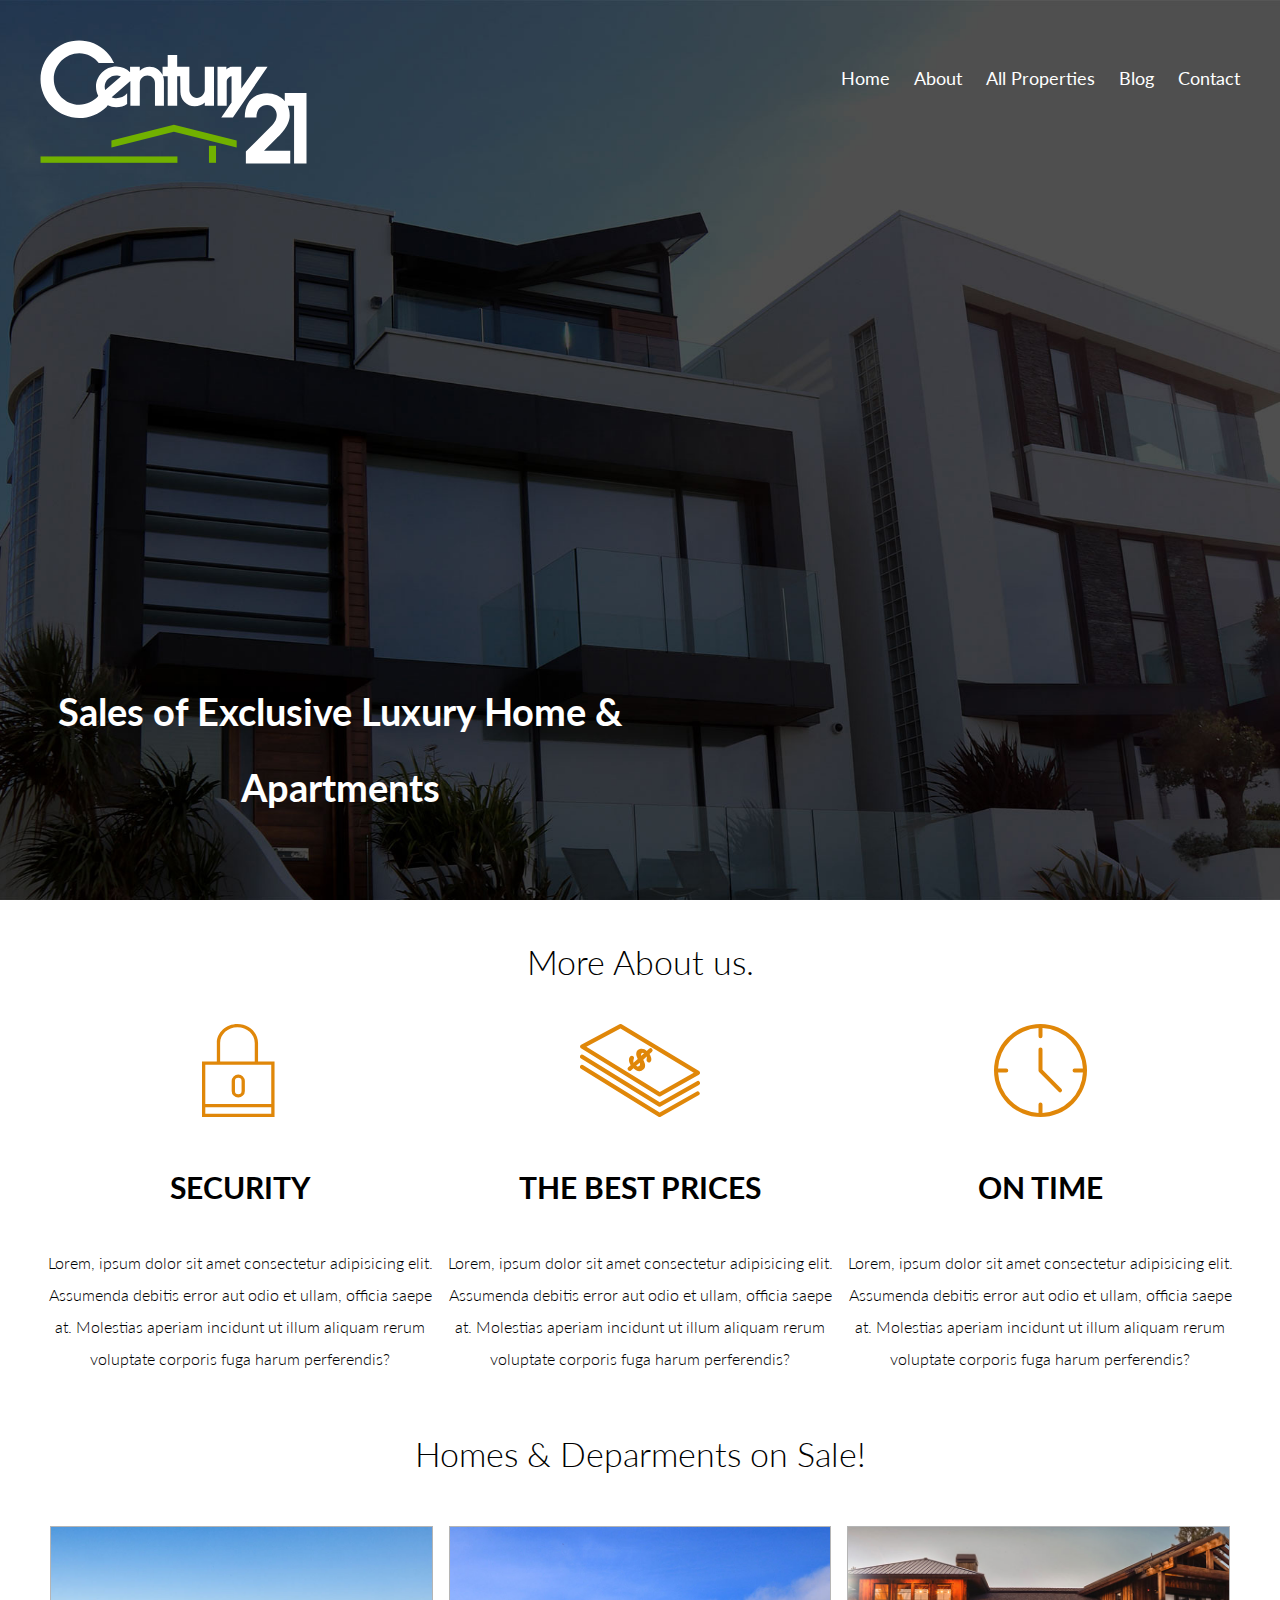
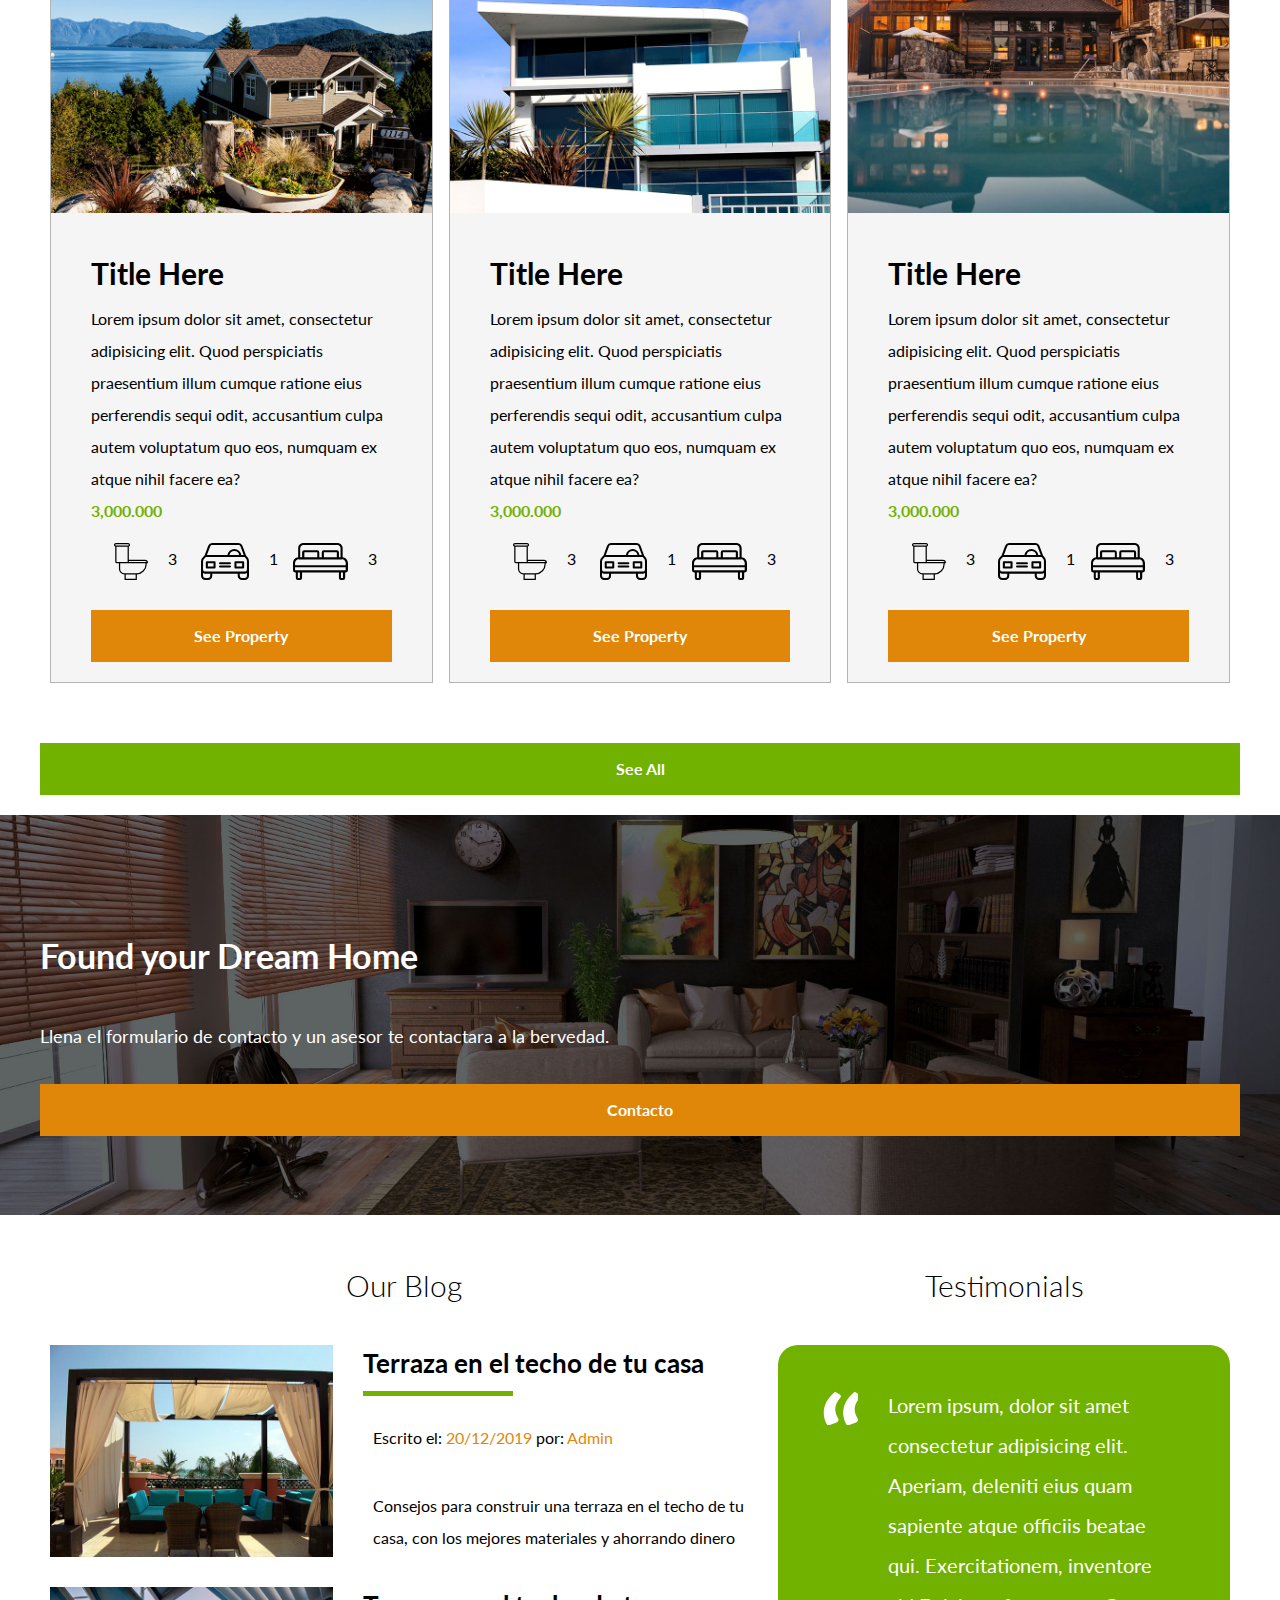
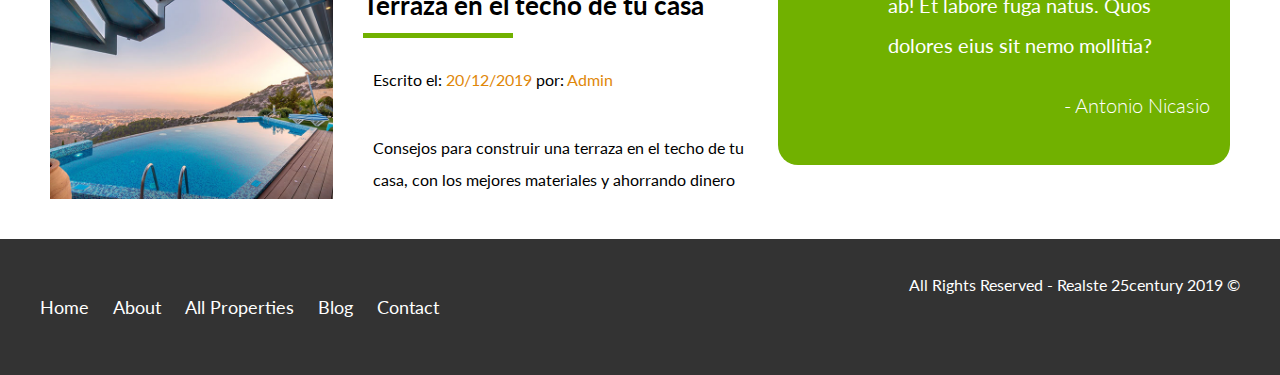
<file: index.html>
<!DOCTYPE html>
<div lang="en">

  <head>
    <meta charset="UTF-8">
    <meta name="viewport" content="width=device-width, initial-scale=1.0">
    <meta http-equiv="X-UA-Compatible" content="ie=edge">
    <title>Real State</title>

    <!-- Styles CSS-->
    <link rel="stylesheet" href="css/normalize.css">
    <link rel="stylesheet" href="css/app.css">
  </head>

  <body>

    <header class="site-header inicio">
      <div class="container content-header">
        <div class="bar">
          <a href="#">
            <img src="img/logo.svg" alt="Logo" />
          </a>

          <div class="mobile-menu">
            <a onclick="toogleMenu()" href="#navigation javascript:void(0)">
              <img src="img/menu-icon.svg" alt="menu mobile">
            </a>
          </div>
          <nav id="navigation" class="navigation">
            <a href="#">Home</a>
            <a href="about.html">About</a>
            <a href="all-properties.html">All Properties</a>
            <a href="blog.html">Blog</a>
            <a href="contact.html">Contact</a>
          </nav>
        </div>
        <h1>Sales of Exclusive Luxury Home & Apartments</h1>
      </div>

    </header>

    <section class="container section">

      <h2 class="fw-300 text-center">More About us.</h2>

      <div class="about">
        <div class="icons">
          <img src="img/icono1.svg" alt="Security icon">
          <h3>Security</h3>
          <p class="fw-300">Lorem, ipsum dolor sit amet consectetur adipisicing elit. Assumenda debitis error aut odio
            et
            ullam, officia
            saepe
            at. Molestias aperiam incidunt ut illum aliquam rerum voluptate corporis fuga harum perferendis?</p>
        </div>

        <div class="icons">
          <img src="img/icono2.svg" alt="Best Prices icon">
          <h3>The Best Prices</h3>
          <p class="fw-300">Lorem, ipsum dolor sit amet consectetur adipisicing elit. Assumenda debitis error aut odio
            et
            ullam, officia
            saepe
            at. Molestias aperiam incidunt ut illum aliquam rerum voluptate corporis fuga harum perferendis?</p>
        </div>

        <div class="icons">
          <img src="img/icono3.svg" alt="On Time icon">
          <h3>On Time</h3>
          <p class="fw-300">Lorem, ipsum dolor sit amet consectetur adipisicing elit. Assumenda debitis error aut odio
            et
            ullam, officia
            saepe
            at. Molestias aperiam incidunt ut illum aliquam rerum voluptate corporis fuga harum perferendis?</p>
        </div>

      </div>
    </section>

    <main class="container section">

      <h2 class="fw-300 text-center">Homes & Deparments on Sale!</h2>

      <div class="container-classified">

        <div class="classified">
          <img src="img/anuncio1.jpg" alt="House Image">
          <div class="content-classified">
            <h3>Title Here</h3>
            <p>Lorem ipsum dolor sit amet, consectetur adipisicing elit. Quod perspiciatis praesentium illum cumque
              ratione
              eius
              perferendis sequi odit, accusantium culpa autem voluptatum quo eos, numquam ex atque nihil facere ea?</p>
            <p class="price">3,000.000</p>

            <ul class="icons-list">
              <li>
                <img src="img//icono_wc.svg" alt="icon bathroom">
                <p>3</p>
              </li>
              <li>
                <img src="img//icono_estacionamiento.svg" alt="icon cars">
                <p>1</p>
              </li>
              <li>
                <img src="img//icono_dormitorio.svg" alt="icon bedrooms">
                <p>3</p>
              </li>
            </ul>

            <a class="button yellow-button d-block" href="#">See Property</a>
          </div>
        </div>

        <div class="classified">
          <img src="img/anuncio2.jpg" alt="House Image">
          <div class="content-classified">
            <h3>Title Here</h3>
            <p>Lorem ipsum dolor sit amet, consectetur adipisicing elit. Quod perspiciatis praesentium illum cumque
              ratione
              eius
              perferendis sequi odit, accusantium culpa autem voluptatum quo eos, numquam ex atque nihil facere ea?</p>
            <p class="price">3,000.000</p>

            <ul class="icons-list">
              <li>
                <img src="img//icono_wc.svg" alt="icon bathroom">
                <p>3</p>
              </li>
              <li>
                <img src="img//icono_estacionamiento.svg" alt="icon cars">
                <p>1</p>
              </li>
              <li>
                <img src="img//icono_dormitorio.svg" alt="icon bedrooms">
                <p>3</p>
              </li>
            </ul>
            <a class="button yellow-button d-block" href="#">See Property</a>
          </div>
        </div>

        <div class="classified">
          <img src="img/anuncio3.jpg" alt="House Image">
          <div class="content-classified">
            <h3>Title Here</h3>
            <p>Lorem ipsum dolor sit amet, consectetur adipisicing elit. Quod perspiciatis praesentium illum cumque
              ratione
              eius
              perferendis sequi odit, accusantium culpa autem voluptatum quo eos, numquam ex atque nihil facere ea?</p>
            <p class="price">3,000.000</p>

            <ul class="icons-list">
              <li>
                <img src="img//icono_wc.svg" alt="icon bathroom">
                <p>3</p>
              </li>
              <li>
                <img src="img//icono_estacionamiento.svg" alt="icon cars">
                <p>1</p>
              </li>
              <li>
                <img src="img//icono_dormitorio.svg" alt="icon bedrooms">
                <p>3</p>
              </li>
            </ul>
            <a class="button yellow-button d-block" href="#">See Property</a>
          </div>
        </div>

      </div>

      <div class="see-all">
        <a class="button green-button" href="sponsors.html">See All</a>
      </div>
    </main>


    <section class="contact-image">
      <div class="container contact-container">
        <h2>Found your Dream Home</h2>
        <p>Llena el formulario de contacto y un asesor te contactara a la bervedad.</p>
        <a class="button yellow-button" href="contact.html">Contacto</a>
      </div>
    </section>


    <div class="section-blog container">

      <section class="blog">
        <h3 class="fw-300 text-center">Our Blog</h3>

        <article class="blog-entry">
          <div class="blog-image">
            <img src="img/blog1.jpg" alt="Blog Entry">
          </div>
          <div class="blog-text">

            <h4>Terraza en el techo de tu casa</h4>
            <p>Escrito el: <span>20/12/2019 </span> por: <span>Admin</span></p>
            <p>Consejos para construir una terraza en el techo de tu casa, con los mejores materiales y ahorrando dinero
            </p>
          </div>
        </article>

        <article class="blog-entry">
          <div class="blog-image">
            <img src="img/blog2.jpg" alt="Blog Entry">
          </div>
          <div class="blog-text">
            <h4>Terraza en el techo de tu casa</h4>
            <p>Escrito el: <span>20/12/2019</span> por: <span>Admin</span></p>
            <p>Consejos para construir una terraza en el techo de tu casa, con los mejores materiales y ahorrando dinero
            </p>
          </div>
        </article>

      </section>


      <section class="testimonials">

        <h3 class="fw-300 text-center">Testimonials</h3>

        <div class="testimonial">
          <blockquote>
            Lorem ipsum, dolor sit amet consectetur adipisicing elit. Aperiam, deleniti eius quam sapiente atque
            officiis
            beatae
            qui. Exercitationem, inventore ab! Et labore fuga natus. Quos dolores eius sit nemo mollitia?
          </blockquote>
          <p>- Antonio Nicasio</p>
        </div>
      </section>

    </div>


    <footer class="site-footer section">
      <div class="container container-footer">

        <nav class="navigation">
          <a href="#">Home</a>
          <a href="about.html">About</a>
          <a href="all-properties.html">All Properties</a>
          <a href="blog.html">Blog</a>
          <a href="contact.html">Contact</a>
        </nav>
        <p class="copyright">All Rights Reserved - Realste 25century 2019 &copy;</p>
      </div>
    </footer>

    <!-- Scripts -->
    <script src="js/app.js"></script>
  </body>

</div>
</file>
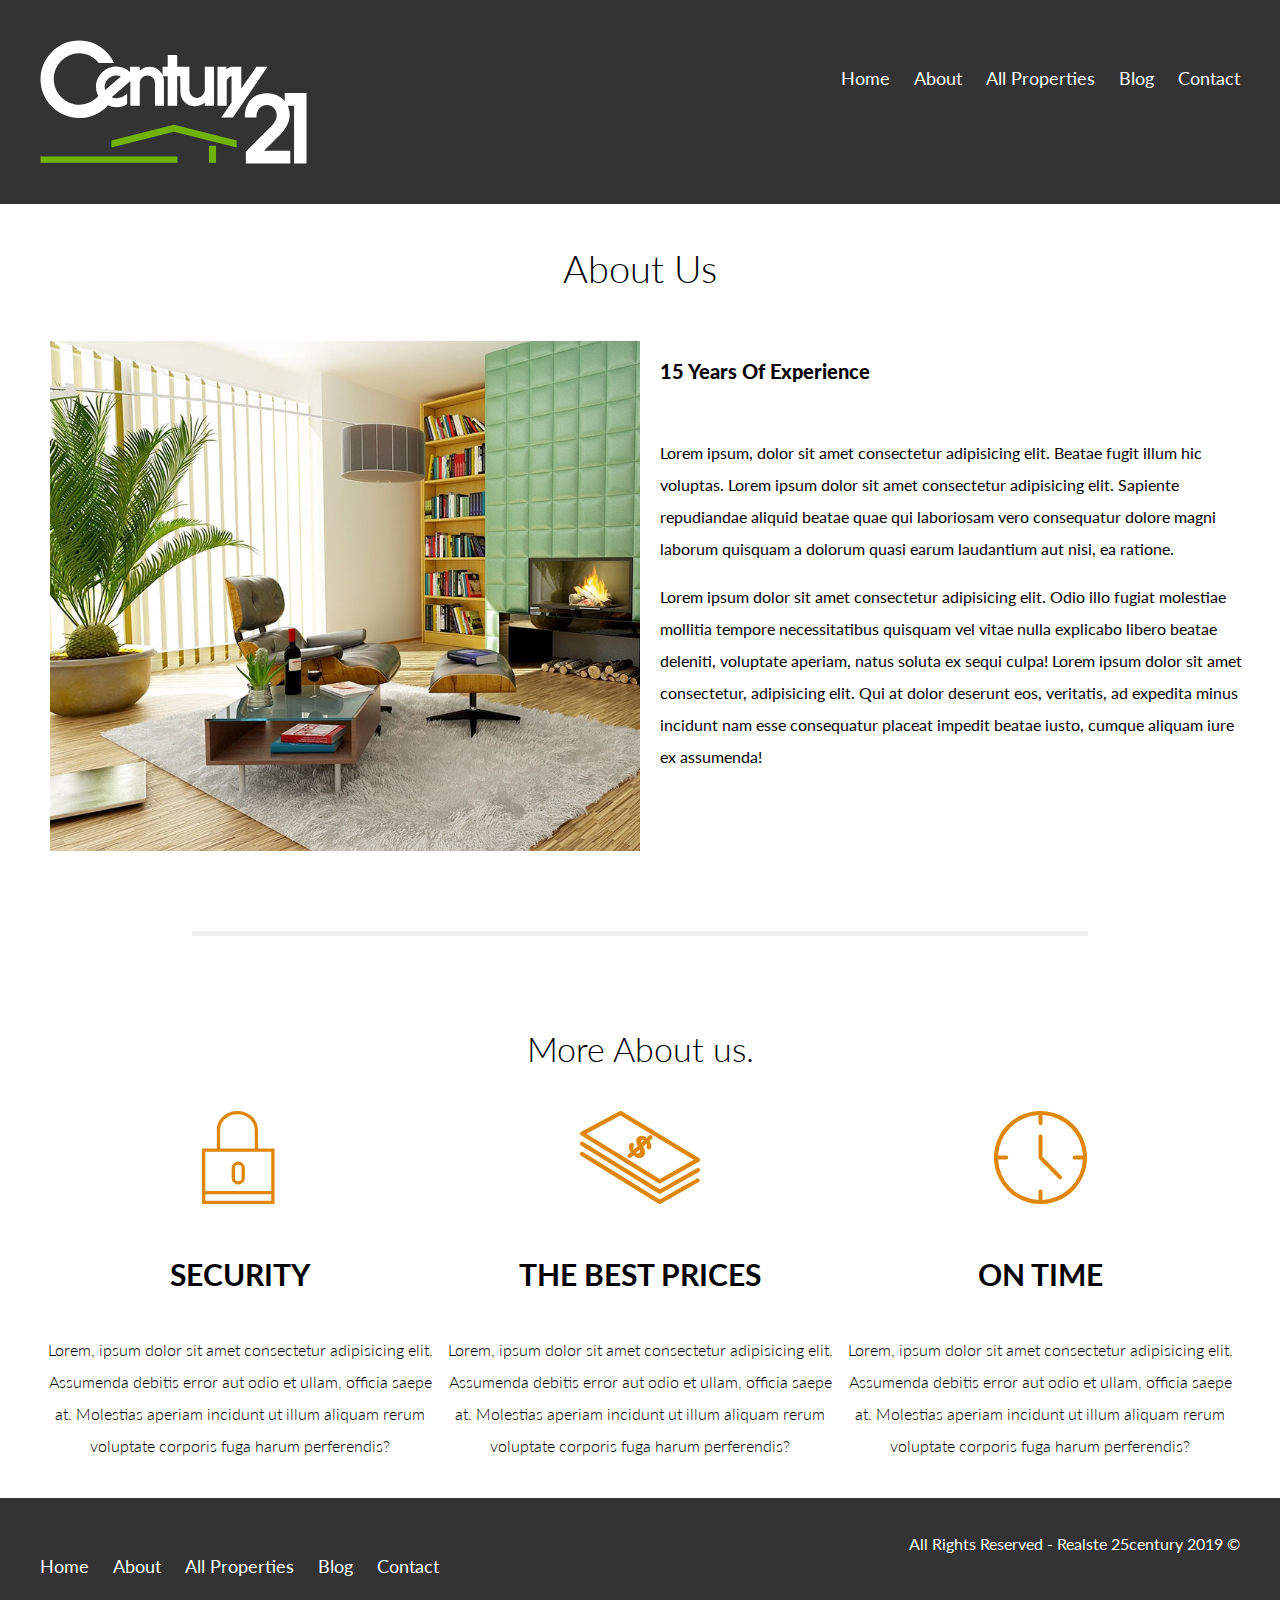
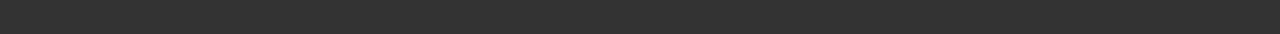
<file: about.html>
<!DOCTYPE html>
<div lang="en">

  <head>
    <meta charset="UTF-8">
    <meta name="viewport" content="width=device-width, initial-scale=1.0">
    <meta http-equiv="X-UA-Compatible" content="ie=edge">
    <title>Real State</title>

    <!-- Styles CSS-->
    <link rel="stylesheet" href="css/normalize.css">
    <link rel="stylesheet" href="css/app.css">
  </head>

  <body>

    <header class="site-header">
      <div class="container content-header">
        <div class="bar">
          <a href="#">
            <img src="img/logo.svg" alt="Logo" />
          </a>

          <nav class="navigation">
            <a href="#">Home</a>
            <a href="about.html">About</a>
            <a href="all-properties.html">All Properties</a>
            <a href="blog.html">Blog</a>
            <a href="contact.html">Contact</a>
          </nav>
        </div>

      </div>

    </header>

    <main class="container">
      <h1 class="text-capitalize fw-300 text-center">about us</h1>
      <div class="about-us container">

        <div class="about-us-image">
          <img src="img/nosotros.jpg" alt="about us image">
        </div>

        <div class="text-about">
          <blockquote class="text-capitalize">15 years of experience</blockquote>
          <p>Lorem ipsum, dolor sit amet consectetur adipisicing elit. Beatae fugit illum hic voluptas. Lorem ipsum dolor sit amet consectetur adipisicing elit. Sapiente repudiandae aliquid beatae quae qui laboriosam vero consequatur dolore magni laborum quisquam a dolorum quasi earum laudantium aut nisi, ea ratione.</p>
          <p>Lorem ipsum dolor sit amet consectetur adipisicing elit. Odio illo fugiat molestiae mollitia tempore necessitatibus quisquam vel vitae nulla explicabo libero beatae deleniti, voluptate aperiam, natus soluta ex sequi culpa! Lorem ipsum dolor sit amet consectetur, adipisicing elit. Qui at dolor deserunt eos, veritatis, ad expedita minus incidunt nam esse consequatur placeat impedit beatae iusto, cumque aliquam iure ex assumenda!</p>
        </div>

      </div>
    </main>
    
    <div class="separator py-10">

    </div>

    <section class="container section">

        <h2 class="fw-300 text-center">More About us.</h2>
  
        <div class="about">
          <div class="icons">
            <img src="img/icono1.svg" alt="Security icon">
            <h3>Security</h3>
            <p class="fw-300">Lorem, ipsum dolor sit amet consectetur adipisicing elit. Assumenda debitis error aut odio
              et
              ullam, officia
              saepe
              at. Molestias aperiam incidunt ut illum aliquam rerum voluptate corporis fuga harum perferendis?</p>
          </div>
  
          <div class="icons">
            <img src="img/icono2.svg" alt="Best Prices icon">
            <h3>The Best Prices</h3>
            <p class="fw-300">Lorem, ipsum dolor sit amet consectetur adipisicing elit. Assumenda debitis error aut odio
              et
              ullam, officia
              saepe
              at. Molestias aperiam incidunt ut illum aliquam rerum voluptate corporis fuga harum perferendis?</p>
          </div>
  
          <div class="icons">
            <img src="img/icono3.svg" alt="On Time icon">
            <h3>On Time</h3>
            <p class="fw-300">Lorem, ipsum dolor sit amet consectetur adipisicing elit. Assumenda debitis error aut odio
              et
              ullam, officia
              saepe
              at. Molestias aperiam incidunt ut illum aliquam rerum voluptate corporis fuga harum perferendis?</p>
          </div>
  
        </div>
      </section>

    <footer class="site-footer section">
      <div class="container container-footer">

        <nav class="navigation">
          <a href="#">Home</a>
          <a href="about.html">About</a>
          <a href="all-properties.html">All Properties</a>
          <a href="blog.html">Blog</a>
          <a href="contact.html">Contact</a>
        </nav>
        <p class="copyright">All Rights Reserved - Realste 25century 2019 &copy;</p>
      </div>
    </footer>
  </body>

</div>
</file>
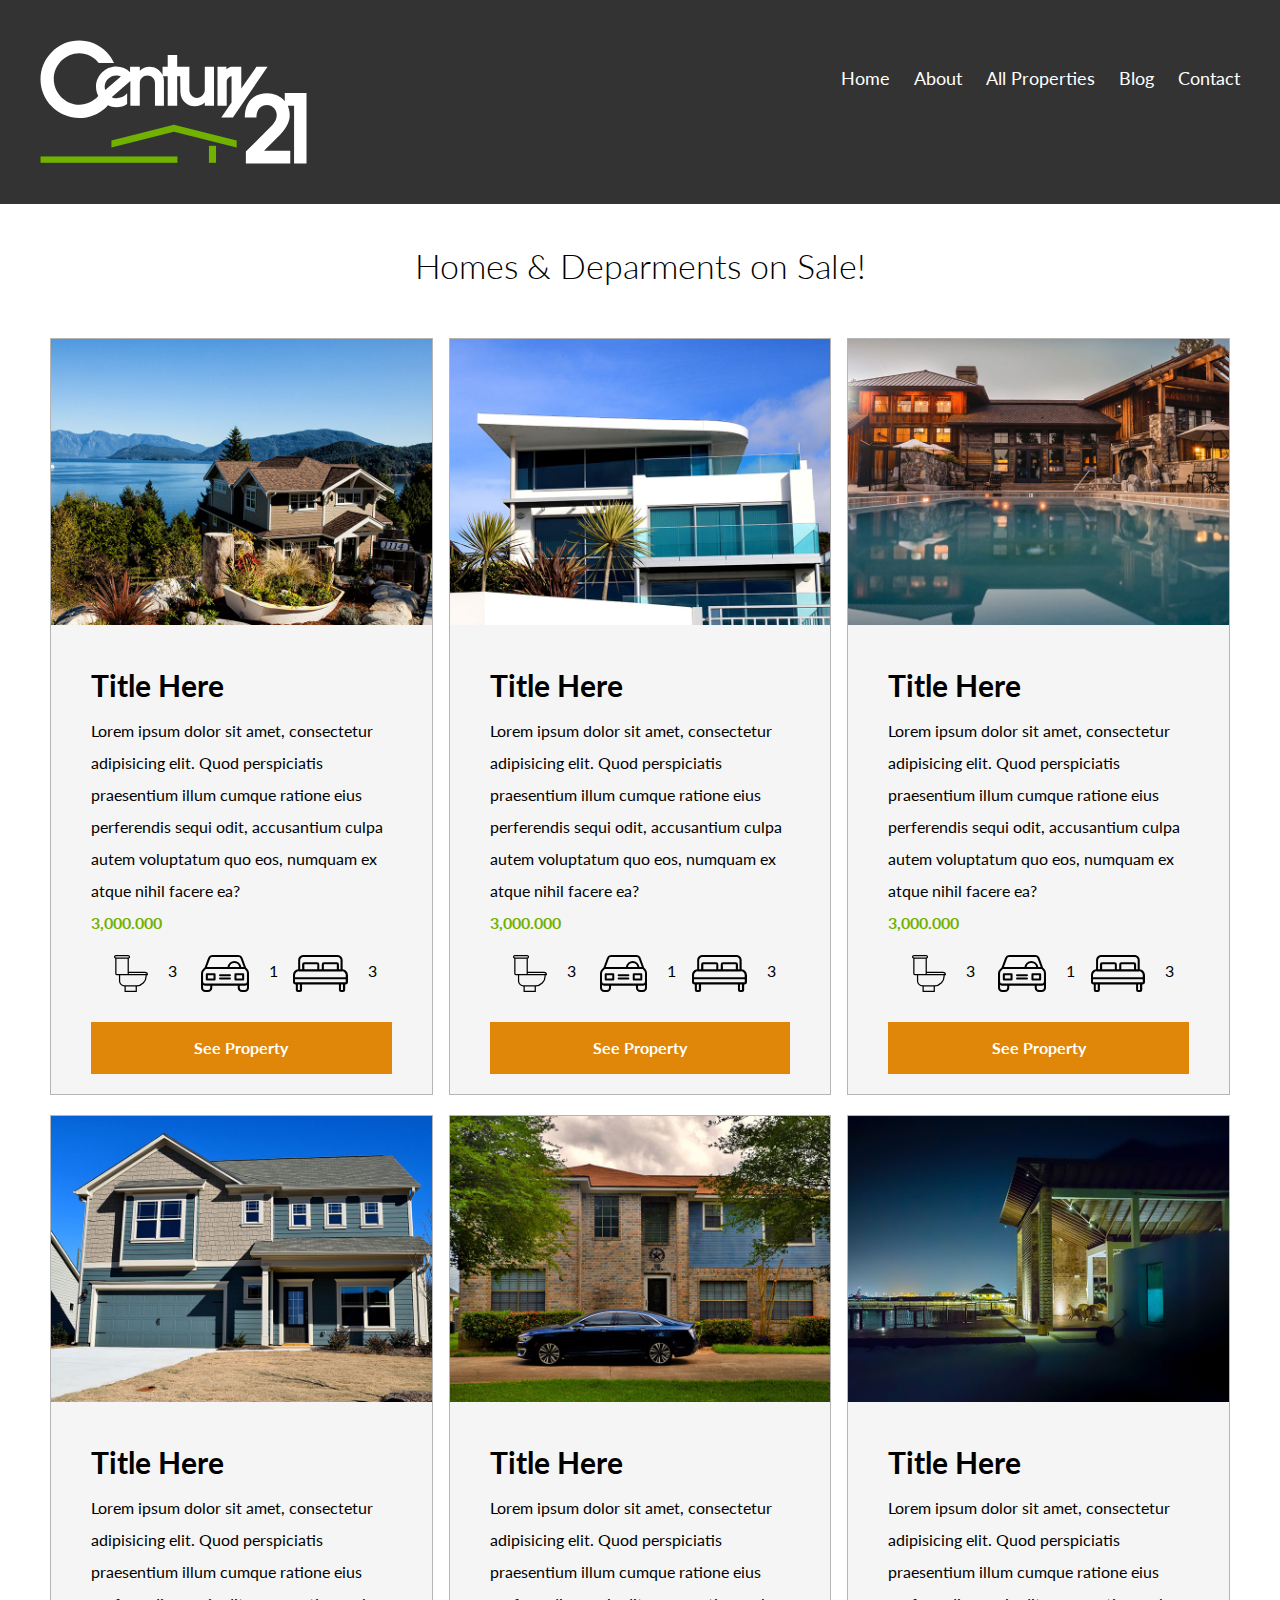
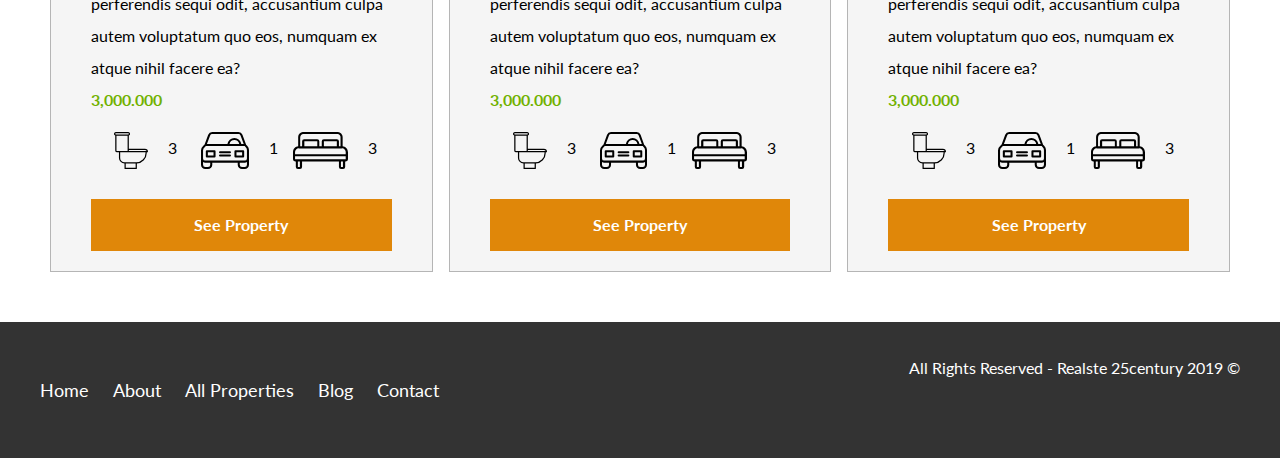
<file: all-properties.html>
<!DOCTYPE html>
<div lang="en">

  <head>
    <meta charset="UTF-8">
    <meta name="viewport" content="width=device-width, initial-scale=1.0">
    <meta http-equiv="X-UA-Compatible" content="ie=edge">
    <title>Real State</title>

    <!-- Styles CSS-->
    <link rel="stylesheet" href="css/normalize.css">
    <link rel="stylesheet" href="css/app.css">
  </head>

  <body>

    <header class="site-header">
      <div class="container content-header">
        <div class="bar">
          <a href="#">
            <img src="img/logo.svg" alt="Logo" />
          </a>

          <nav class="navigation">
            <a href="#">Home</a>
            <a href="about.html">About</a>
            <a href="all-properties.html">All Properties</a>
            <a href="blog.html">Blog</a>
            <a href="contact.html">Contact</a>
          </nav>
        </div>

      </div>

    </header>

    <main class="container section">

      <h2 class="fw-300 text-center">Homes & Deparments on Sale!</h2>

      <div class="container-classified">

        <div class="classified">
          <img src="img/anuncio1.jpg" alt="House Image">
          <div class="content-classified">
            <h3>Title Here</h3>
            <p>Lorem ipsum dolor sit amet, consectetur adipisicing elit. Quod perspiciatis praesentium illum cumque
              ratione
              eius
              perferendis sequi odit, accusantium culpa autem voluptatum quo eos, numquam ex atque nihil facere ea?</p>
            <p class="price">3,000.000</p>

            <ul class="icons-list">
              <li>
                <img src="img//icono_wc.svg" alt="icon bathroom">
                <p>3</p>
              </li>
              <li>
                <img src="img//icono_estacionamiento.svg" alt="icon cars">
                <p>1</p>
              </li>
              <li>
                <img src="img//icono_dormitorio.svg" alt="icon bedrooms">
                <p>3</p>
              </li>
            </ul>

            <a class="button yellow-button d-block" href="property-detail.html">See Property</a>
          </div>
        </div>

        <div class="classified">
          <img src="img/anuncio2.jpg" alt="House Image">
          <div class="content-classified">
            <h3>Title Here</h3>
            <p>Lorem ipsum dolor sit amet, consectetur adipisicing elit. Quod perspiciatis praesentium illum cumque
              ratione
              eius
              perferendis sequi odit, accusantium culpa autem voluptatum quo eos, numquam ex atque nihil facere ea?</p>
            <p class="price">3,000.000</p>

            <ul class="icons-list">
              <li>
                <img src="img//icono_wc.svg" alt="icon bathroom">
                <p>3</p>
              </li>
              <li>
                <img src="img//icono_estacionamiento.svg" alt="icon cars">
                <p>1</p>
              </li>
              <li>
                <img src="img//icono_dormitorio.svg" alt="icon bedrooms">
                <p>3</p>
              </li>
            </ul>
            <a class="button yellow-button d-block" href="property-detail.html">See Property</a>
          </div>
        </div>

        <div class="classified">
          <img src="img/anuncio3.jpg" alt="House Image">
          <div class="content-classified">
            <h3>Title Here</h3>
            <p>Lorem ipsum dolor sit amet, consectetur adipisicing elit. Quod perspiciatis praesentium illum cumque
              ratione
              eius
              perferendis sequi odit, accusantium culpa autem voluptatum quo eos, numquam ex atque nihil facere ea?</p>
            <p class="price">3,000.000</p>

            <ul class="icons-list">
              <li>
                <img src="img//icono_wc.svg" alt="icon bathroom">
                <p>3</p>
              </li>
              <li>
                <img src="img//icono_estacionamiento.svg" alt="icon cars">
                <p>1</p>
              </li>
              <li>
                <img src="img//icono_dormitorio.svg" alt="icon bedrooms">
                <p>3</p>
              </li>
            </ul>
            <a class="button yellow-button d-block" href="property-detail.html">See Property</a>
          </div>
        </div>

        <div class="classified">
          <img src="img/anuncio4.jpg" alt="House Image">
          <div class="content-classified">
            <h3>Title Here</h3>
            <p>Lorem ipsum dolor sit amet, consectetur adipisicing elit. Quod perspiciatis praesentium illum cumque
              ratione
              eius
              perferendis sequi odit, accusantium culpa autem voluptatum quo eos, numquam ex atque nihil facere ea?</p>
            <p class="price">3,000.000</p>

            <ul class="icons-list">
              <li>
                <img src="img//icono_wc.svg" alt="icon bathroom">
                <p>3</p>
              </li>
              <li>
                <img src="img//icono_estacionamiento.svg" alt="icon cars">
                <p>1</p>
              </li>
              <li>
                <img src="img//icono_dormitorio.svg" alt="icon bedrooms">
                <p>3</p>
              </li>
            </ul>
            <a class="button yellow-button d-block" href="property-detail.html">See Property</a>
          </div>
        </div>

        <div class="classified">
          <img src="img/anuncio5.jpg" alt="House Image">
          <div class="content-classified">
            <h3>Title Here</h3>
            <p>Lorem ipsum dolor sit amet, consectetur adipisicing elit. Quod perspiciatis praesentium illum cumque
              ratione
              eius
              perferendis sequi odit, accusantium culpa autem voluptatum quo eos, numquam ex atque nihil facere ea?</p>
            <p class="price">3,000.000</p>

            <ul class="icons-list">
              <li>
                <img src="img//icono_wc.svg" alt="icon bathroom">
                <p>3</p>
              </li>
              <li>
                <img src="img//icono_estacionamiento.svg" alt="icon cars">
                <p>1</p>
              </li>
              <li>
                <img src="img//icono_dormitorio.svg" alt="icon bedrooms">
                <p>3</p>
              </li>
            </ul>
            <a class="button yellow-button d-block" href="property-detail.html">See Property</a>
          </div>
        </div>

        <div class="classified">
          <img src="img/anuncio6.jpg" alt="House Image">
          <div class="content-classified">
            <h3>Title Here</h3>
            <p>Lorem ipsum dolor sit amet, consectetur adipisicing elit. Quod perspiciatis praesentium illum cumque
              ratione
              eius
              perferendis sequi odit, accusantium culpa autem voluptatum quo eos, numquam ex atque nihil facere ea?</p>
            <p class="price">3,000.000</p>

            <ul class="icons-list">
              <li>
                <img src="img//icono_wc.svg" alt="icon bathroom">
                <p>3</p>
              </li>
              <li>
                <img src="img//icono_estacionamiento.svg" alt="icon cars">
                <p>1</p>
              </li>
              <li>
                <img src="img//icono_dormitorio.svg" alt="icon bedrooms">
                <p>3</p>
              </li>
            </ul>
            <a class="button yellow-button d-block" href="property-detail.html">See Property</a>
          </div>
        </div>


      </div>

    </main>

    <footer class="site-footer section">
      <div class="container container-footer">

        <nav class="navigation">
          <a href="#">Home</a>
          <a href="about.html">About</a>
          <a href="all-properties.html">All Properties</a>
          <a href="blog.html">Blog</a>
          <a href="contact.html">Contact</a>
        </nav>
        <p class="copyright">All Rights Reserved - Realste 25century 2019 &copy;</p>
      </div>
    </footer>
  </body>

</div>
</file>
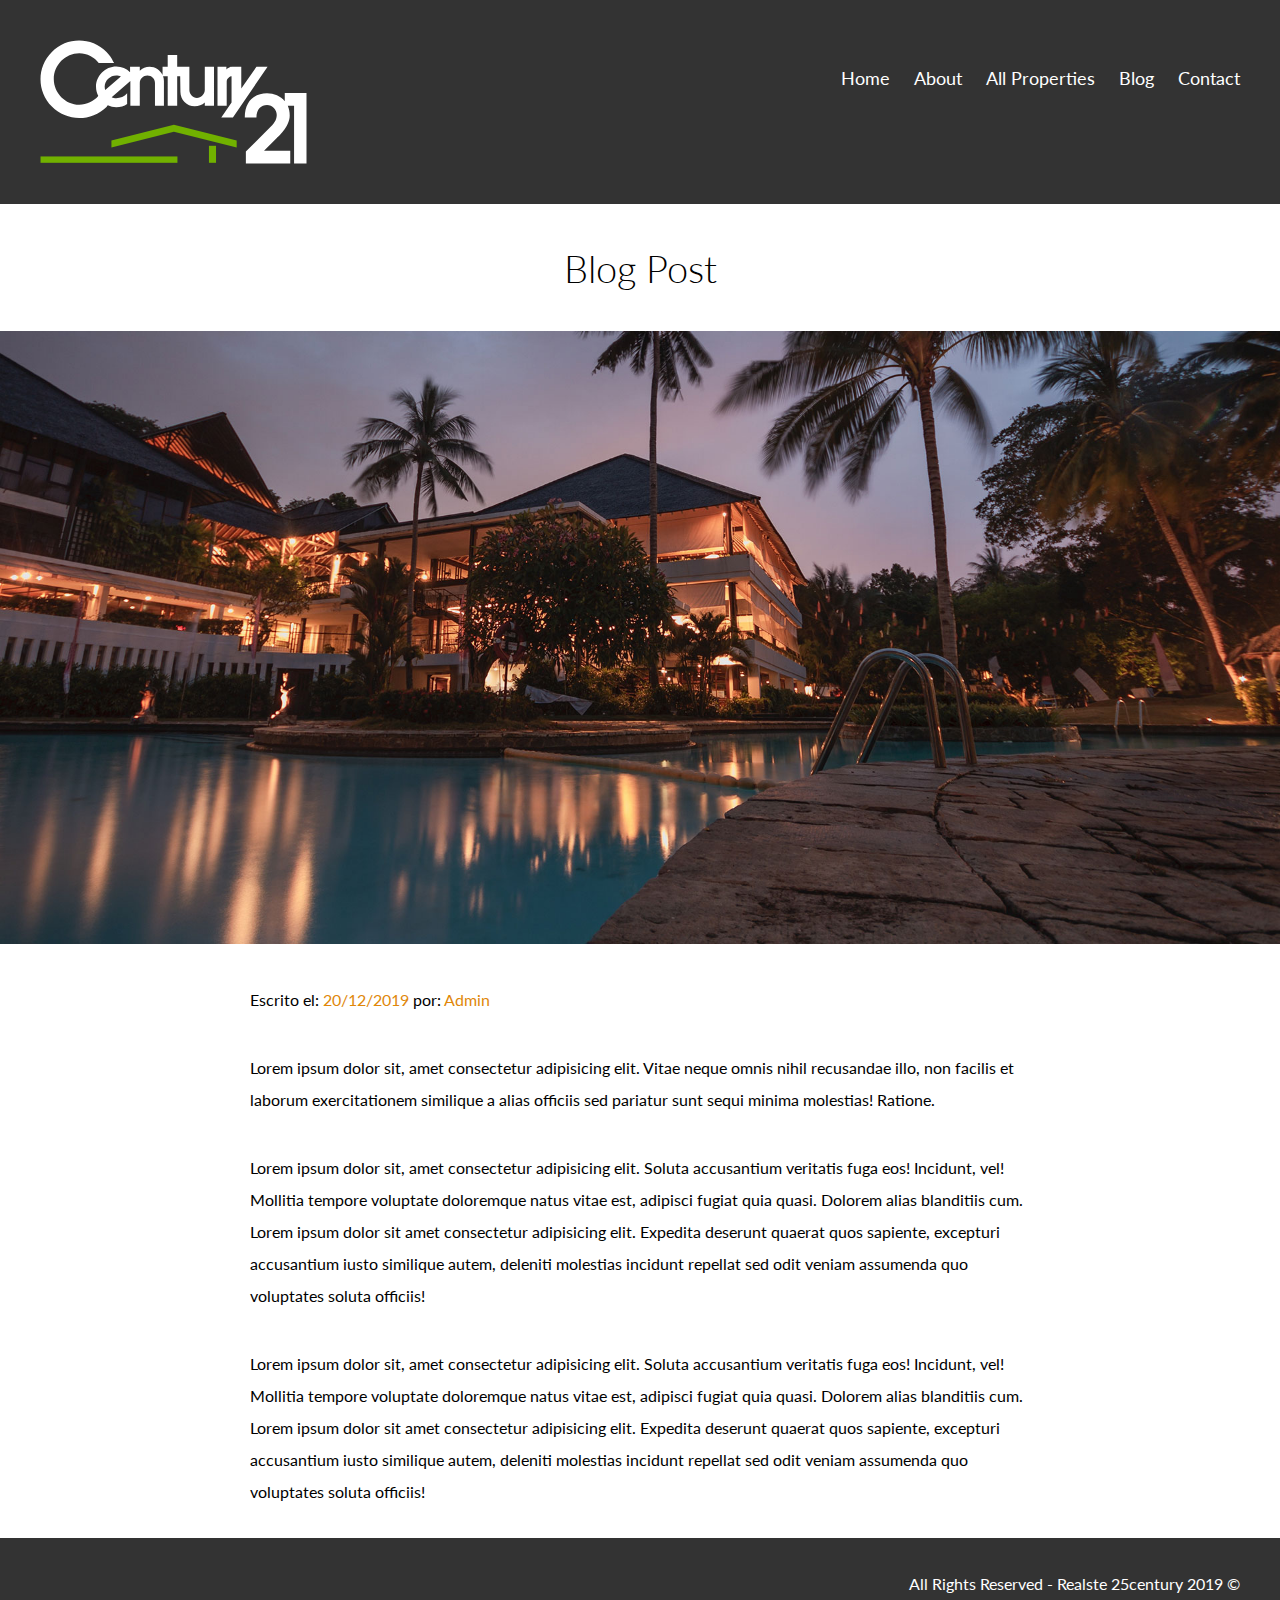
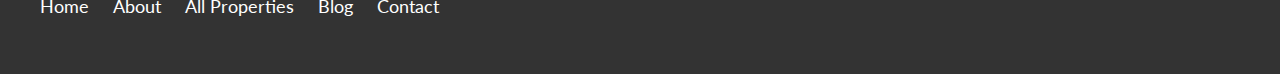
<file: blog-entry.html>
<!DOCTYPE html>
<div lang="en">

  <head>
    <meta charset="UTF-8">
    <meta name="viewport" content="width=device-width, initial-scale=1.0">
    <meta http-equiv="X-UA-Compatible" content="ie=edge">
    <title>Real State</title>

    <!-- Styles CSS-->
    <link rel="stylesheet" href="css/normalize.css">
    <link rel="stylesheet" href="css/app.css">
  </head>

  <body>

    <header class="site-header">
      <div class="container content-header">
        <div class="bar">
          <a href="#">
            <img src="img/logo.svg" alt="Logo" />
          </a>

          <nav class="navigation">
            <a href="#">Home</a>
            <a href="about.html">About</a>
            <a href="all-properties.html">All Properties</a>
            <a href="blog.html">Blog</a>
            <a href="contact.html">Contact</a>
          </nav>
        </div>

      </div>

    </header>

    <h1 class="fw-300 text-center">Blog Post</h1>
    <img src="img/destacada.jpg" alt="Initial Image">

    <main class="container section center-container blog-text">
      <p>Escrito el: <span>20/12/2019 </span> por: <span>Admin</span></p>
      <p>Lorem ipsum dolor sit, amet consectetur adipisicing elit. Vitae neque omnis nihil recusandae illo, non facilis
        et laborum exercitationem similique a alias officiis sed pariatur sunt sequi minima molestias! Ratione.</p>

      <div class="blog-text">
        <p>Lorem ipsum dolor sit, amet consectetur adipisicing elit. Soluta accusantium veritatis fuga eos! Incidunt, vel!
          Mollitia tempore voluptate doloremque natus vitae est, adipisci fugiat quia quasi. Dolorem alias blanditiis cum.
          Lorem ipsum dolor sit amet consectetur adipisicing elit. Expedita deserunt quaerat quos sapiente, excepturi
          accusantium iusto similique autem, deleniti molestias incidunt repellat sed odit veniam assumenda quo voluptates
          soluta officiis!</p> 
  
          <p>Lorem ipsum dolor sit, amet consectetur adipisicing elit. Soluta accusantium veritatis fuga eos! Incidunt, vel!
              Mollitia tempore voluptate doloremque natus vitae est, adipisci fugiat quia quasi. Dolorem alias blanditiis cum.
              Lorem ipsum dolor sit amet consectetur adipisicing elit. Expedita deserunt quaerat quos sapiente, excepturi
              accusantium iusto similique autem, deleniti molestias incidunt repellat sed odit veniam assumenda quo voluptates
              soluta officiis!</p>
      </div>
    </main>

    <footer class="site-footer section">
      <div class="container container-footer">

        <nav class="navigation">
          <a href="#">Home</a>
          <a href="about.html">About</a>
          <a href="all-properties.html">All Properties</a>
          <a href="blog.html">Blog</a>
          <a href="contact.html">Contact</a>
        </nav>
        <p class="copyright">All Rights Reserved - Realste 25century 2019 &copy;</p>
      </div>
    </footer>
  </body>

</div>
</file>
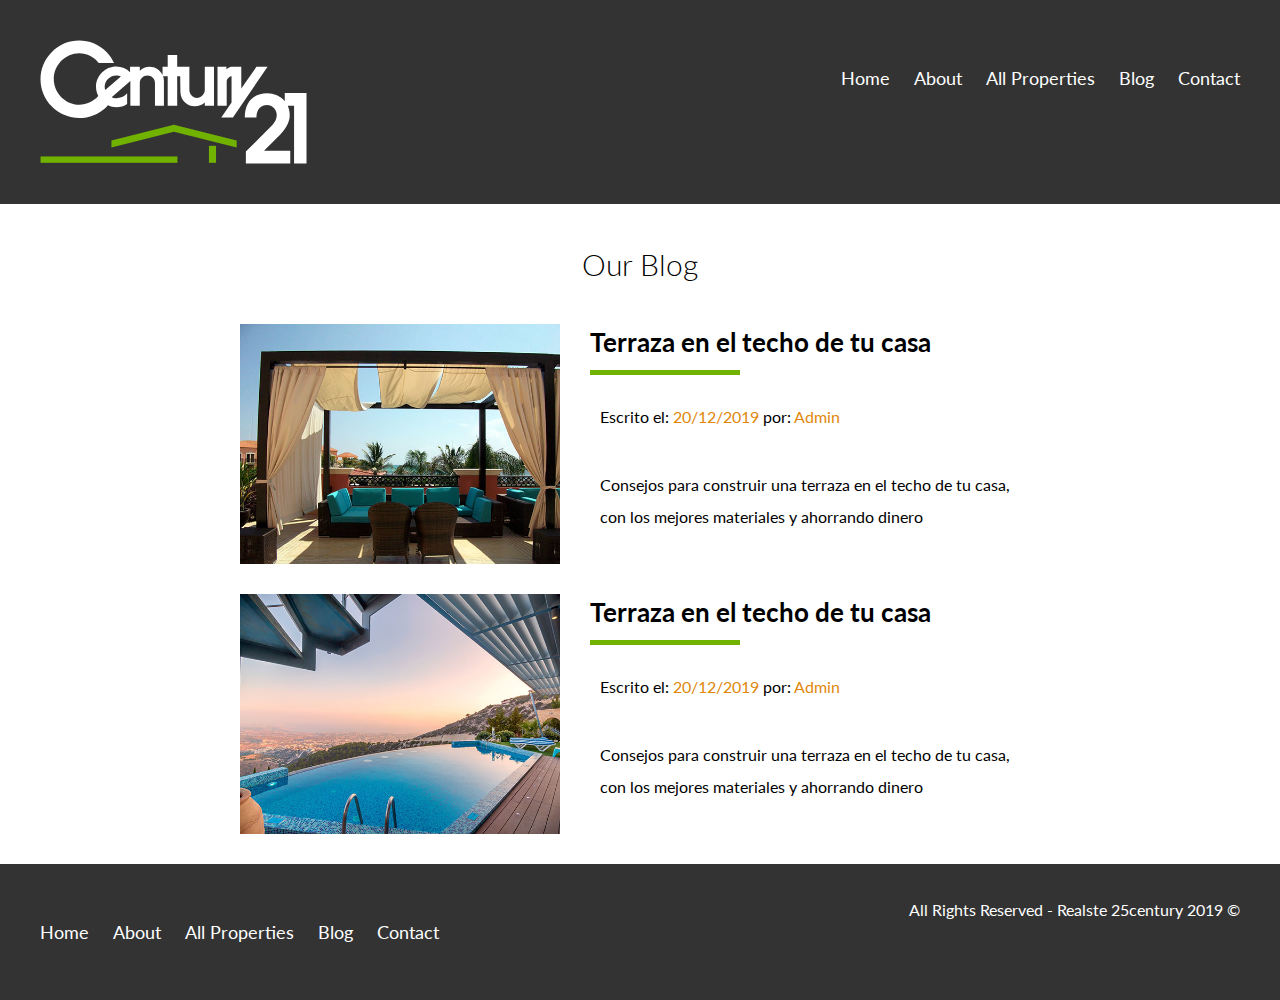
<file: blog.html>
<!DOCTYPE html>
<div lang="en">

  <head>
    <meta charset="UTF-8">
    <meta name="viewport" content="width=device-width, initial-scale=1.0">
    <meta http-equiv="X-UA-Compatible" content="ie=edge">
    <title>Real State</title>

    <!-- Styles CSS-->
    <link rel="stylesheet" href="css/normalize.css">
    <link rel="stylesheet" href="css/app.css">
  </head>

  <body>

    <header class="site-header">
      <div class="container content-header">
        <div class="bar">
          <a href="#">
            <img src="img/logo.svg" alt="Logo" />
          </a>

          <nav class="navigation">
            <a href="#">Home</a>
            <a href="about.html">About</a>
            <a href="all-properties.html">All Properties</a>
            <a href="blog.html">Blog</a>
            <a href="contact.html">Contact</a>
          </nav>
        </div>

      </div>

    </header>

    <main class="container section center-container">

      <section class="blog">
        <h3 class="fw-300 text-center">Our Blog</h3>

        <article class="blog-entry">
          <div class="blog-image">
            <img src="img/blog1.jpg" alt="Blog Entry">
          </div>
          <div class="blog-text">

            <a href="blog-entry.html">
              <h4>Terraza en el techo de tu casa</h4>
            </a>
            <p>Escrito el: <span>20/12/2019 </span> por: <span>Admin</span></p>
            <p>Consejos para construir una terraza en el techo de tu casa, con los mejores materiales y ahorrando dinero
            </p>
          </div>
        </article>

        <article class="blog-entry">
          <div class="blog-image">
            <img src="img/blog2.jpg" alt="Blog Entry">
          </div>
          <div class="blog-text">
            <a href="blog-entry.html">
              <h4>Terraza en el techo de tu casa</h4>
            </a>

            <p>Escrito el: <span>20/12/2019</span> por: <span>Admin</span></p>
            <p>Consejos para construir una terraza en el techo de tu casa, con los mejores materiales y ahorrando dinero
            </p>
          </div>
        </article>

      </section>

    </main>

    <footer class="site-footer section">
      <div class="container container-footer">

        <nav class="navigation">
          <a href="#">Home</a>
          <a href="about.html">About</a>
          <a href="all-properties.html">All Properties</a>
          <a href="blog.html">Blog</a>
          <a href="contact.html">Contact</a>
        </nav>
        <p class="copyright">All Rights Reserved - Realste 25century 2019 &copy;</p>
      </div>
    </footer>
  </body>

</div>
</file>
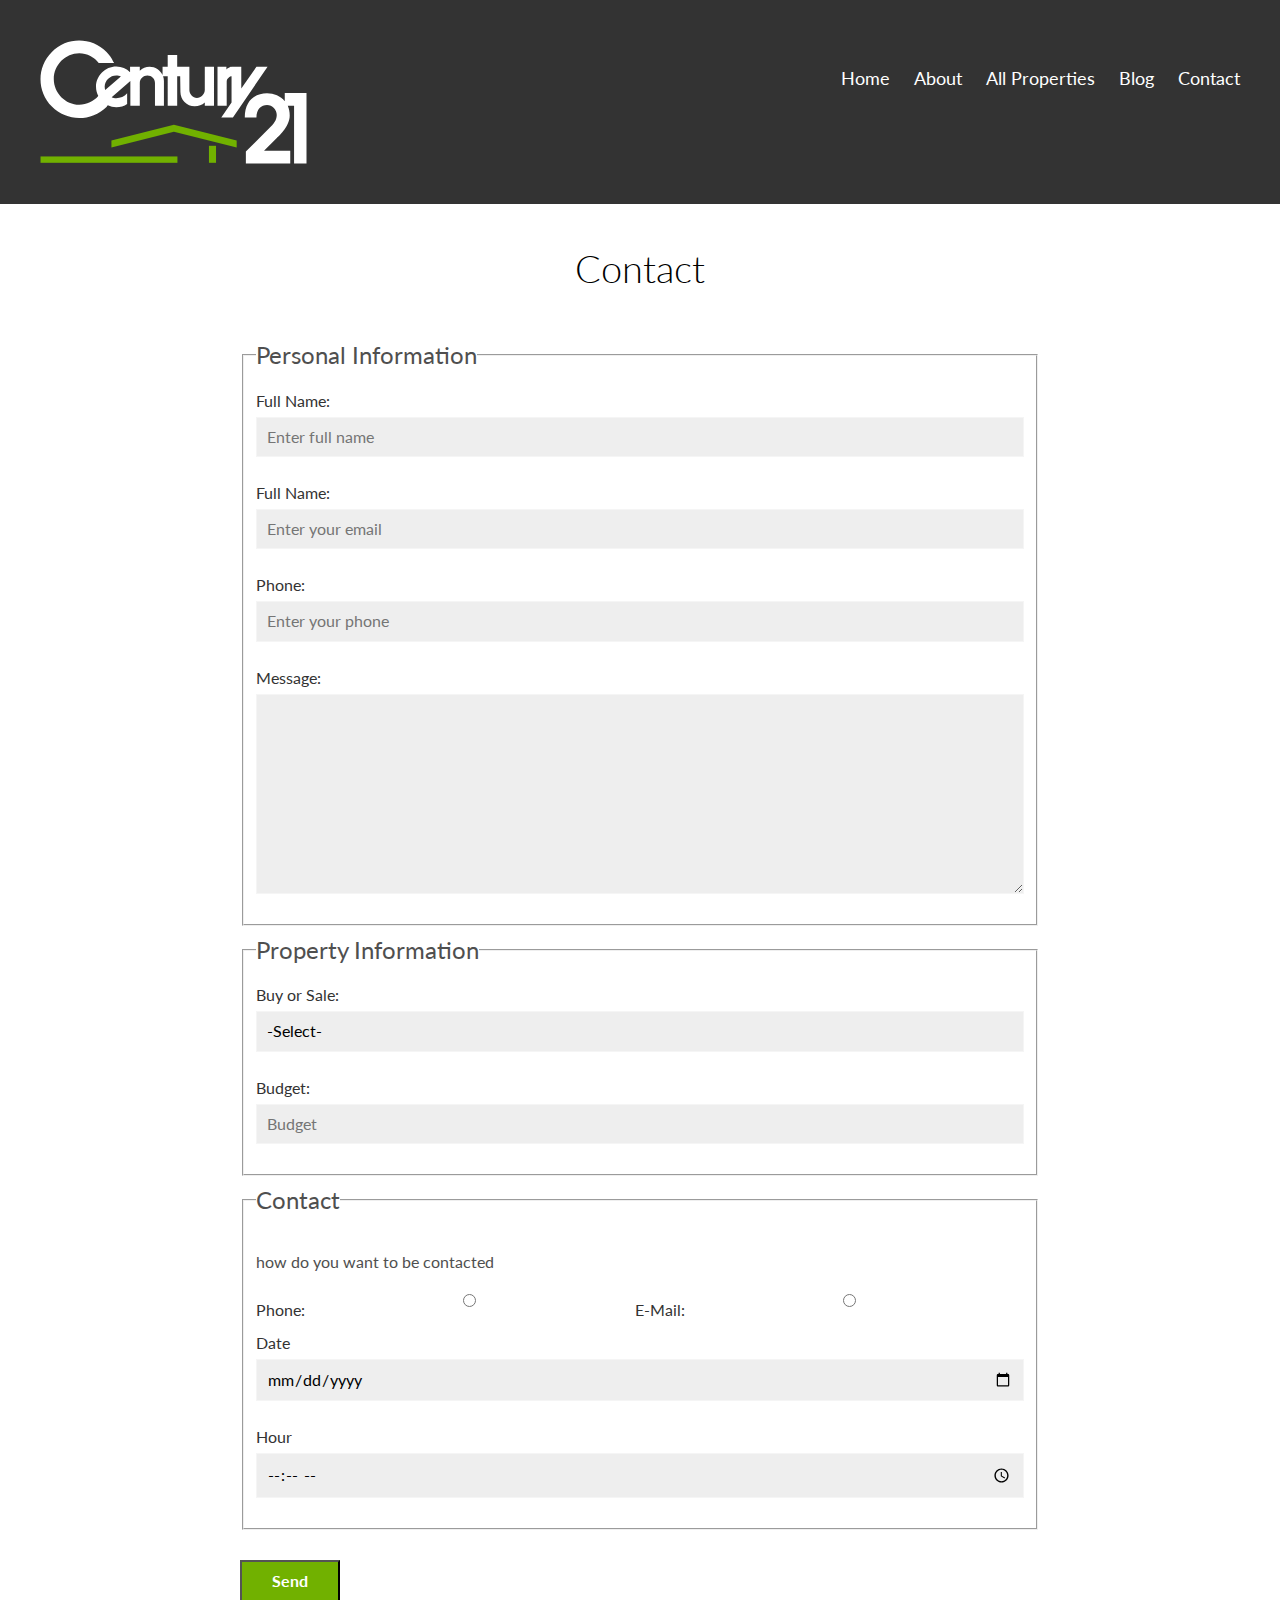
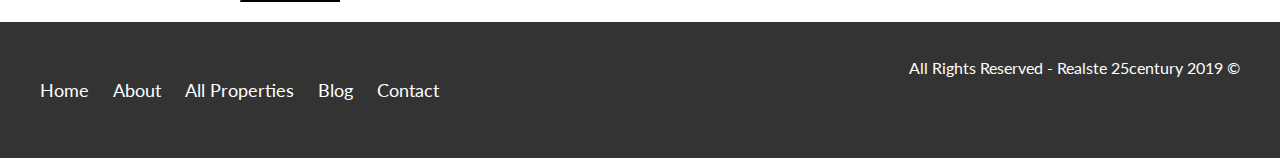
<file: contact.html>
<!DOCTYPE html>
<div lang="en">

  <head>
    <meta charset="UTF-8">
    <meta name="viewport" content="width=device-width, initial-scale=1.0">
    <meta http-equiv="X-UA-Compatible" content="ie=edge">
    <title>Real State</title>

    <!-- Styles CSS-->
    <link rel="stylesheet" href="css/normalize.css">
    <link rel="stylesheet" href="css/app.css">
  </head>

  <body>

    <header class="site-header">
      <div class="container content-header">
        <div class="bar">
          <a href="#">
            <img src="img/logo.svg" alt="Logo" />
          </a>

          <nav class="navigation">
            <a href="#">Home</a>
            <a href="about.html">About</a>
            <a href="all-properties.html">All Properties</a>
            <a href="blog.html">Blog</a>
            <a href="contact.html">Contact</a>
          </nav>
        </div>

      </div>

    </header>

    <h1 class="fw-300 text-center">Contact</h1>
    <main class="container section center-container">

      <form action="">
        <fieldset>
          <legend>Personal Information</legend>
          <label for="name">Full Name:</label>
          <input type="text" id="name" name="name" placeholder="Enter full name" required>

          <label for="email">Full Name:</label>
          <input type="email" id="email" name="email" placeholder="Enter your email" required>

          <label for="phone">Phone:</label>
          <input type="tel" id="phone" name="phone" placeholder="Enter your phone" required>

          <label for="message">Message:</label>
          <textarea id="message" name="message" cols="30" rows="10">

            </textarea>
        </fieldset>

        <fieldset>
          <legend>Property Information</legend>

          <label for="type_buy_or_sell">Buy or Sale:</label>
          <select id="type_buy_or_sell" name="type_buy_or_sell">
            <option value="" disabled selected>-Select-</option>
            <option value="boy">Buy</option>
            <option value="sell">Sell</option>
          </select>

          <label for="budget">Budget:</label>
          <input type="number" id="budget" name="bidget" placeholder="Budget" min="0" required>
        </fieldset>

        <fieldset>
          <legend>Contact</legend>

          <p>how do you want to be contacted</p>

          <div class="form-contact">
              <label for="phone">Phone:</label>
              <input type="radio" id="phone" name="phone" >
    
              <label for="c_email">E-Mail:</label>
              <input type="radio" id="c_email" name="c_email" >

          </div>
          <label for="date">Date</label>
          <input type="date" id="date" name="date">

          <label for="time">Hour</label>
          <input type="time" id="time" name="time" min="9:00" max="18:00">

        </fieldset>

        <input class="button green-button" type="submit" value="Send">
      </form>

    </main>

    <footer class="site-footer section">
      <div class="container container-footer">

        <nav class="navigation">
          <a href="#">Home</a>
          <a href="about.html">About</a>
          <a href="all-properties.html">All Properties</a>
          <a href="blog.html">Blog</a>
          <a href="contact.html">Contact</a>
        </nav>
        <p class="copyright">All Rights Reserved - Realste 25century 2019 &copy;</p>
      </div>
    </footer>
  </body>

</div>
</file>
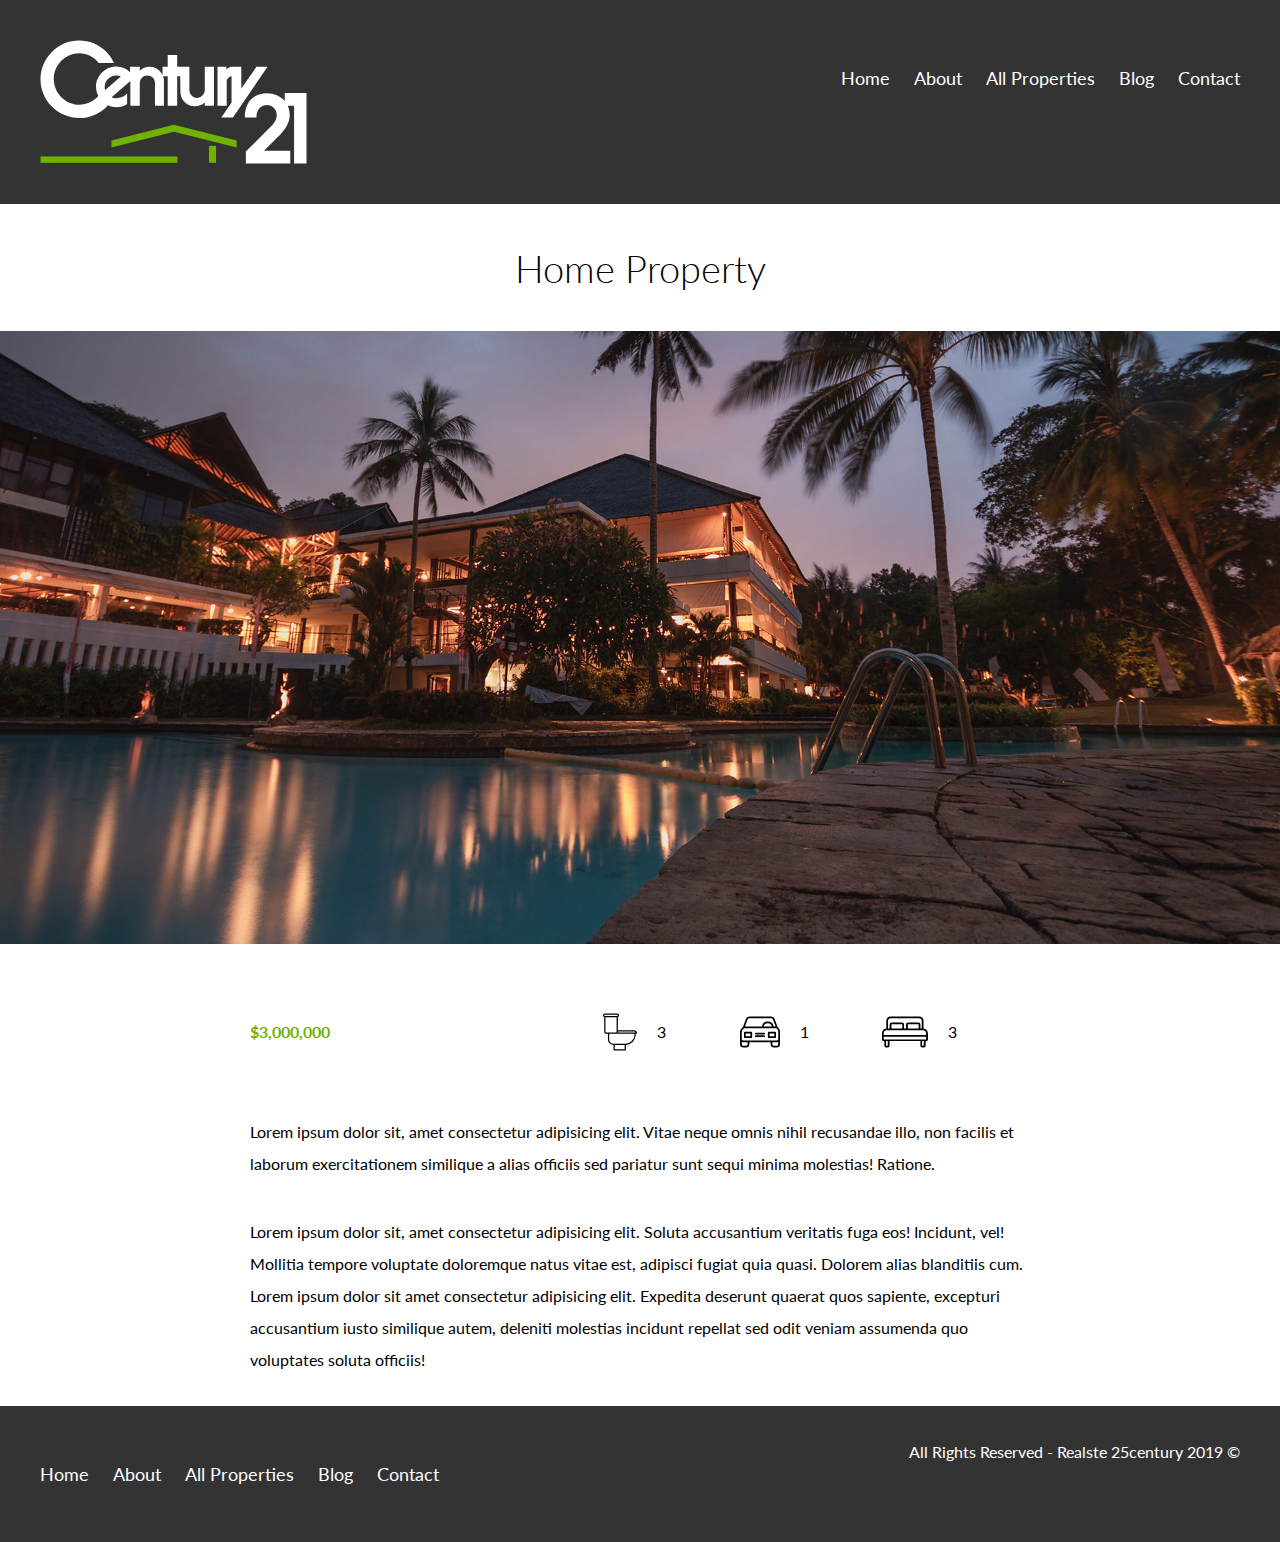
<file: property-detail.html>
<!DOCTYPE html>
<div lang="en">

  <head>
    <meta charset="UTF-8">
    <meta name="viewport" content="width=device-width, initial-scale=1.0">
    <meta http-equiv="X-UA-Compatible" content="ie=edge">
    <title>Real State</title>

    <!-- Styles CSS-->
    <link rel="stylesheet" href="css/normalize.css">
    <link rel="stylesheet" href="css/app.css">
  </head>

  <body>

    <header class="site-header">
      <div class="container content-header">
        <div class="bar">
          <a href="#">
            <img src="img/logo.svg" alt="Logo" />
          </a>

          <nav class="navigation">
            <a href="#">Home</a>
            <a href="about.html">About</a>
            <a href="all-properties.html">All Properties</a>
            <a href="blog.html">Blog</a>
            <a href="contact.html">Contact</a>
          </nav>
        </div>

      </div>

    </header>

    <h1 class="fw-300 text-center">Home Property</h1>
    <img src="img/destacada.jpg" alt="Initial Image">

    <main class="container section center-container">
      <div class="resume-property">
        <p class="price">$3,000,000</p>
        <ul class="icons-list">
            <li>
              <img src="img//icono_wc.svg" alt="icon bathroom">
              <p>3</p>
            </li>
            <li>
              <img src="img//icono_estacionamiento.svg" alt="icon cars">
              <p>1</p>
            </li>
            <li>
              <img src="img//icono_dormitorio.svg" alt="icon bedrooms">
              <p>3</p>
            </li>
          </ul>
      </div>
      <div class="property-detail-text">
        <p>Lorem ipsum dolor sit, amet consectetur adipisicing elit. Vitae neque omnis nihil recusandae illo, non facilis et laborum exercitationem similique a alias officiis sed pariatur sunt sequi minima molestias! Ratione.</p>
        <p>Lorem ipsum dolor sit, amet consectetur adipisicing elit. Soluta accusantium veritatis fuga eos! Incidunt, vel! Mollitia tempore voluptate doloremque natus vitae est, adipisci fugiat quia quasi. Dolorem alias blanditiis cum. Lorem ipsum dolor sit amet consectetur adipisicing elit. Expedita deserunt quaerat quos sapiente, excepturi accusantium iusto similique autem, deleniti molestias incidunt repellat sed odit veniam assumenda quo voluptates soluta officiis!</p>
      </div>
    </main>

    <footer class="site-footer section">
      <div class="container container-footer">

        <nav class="navigation">
          <a href="#">Home</a>
          <a href="about.html">About</a>
          <a href="all-properties.html">All Properties</a>
          <a href="blog.html">Blog</a>
          <a href="contact.html">Contact</a>
        </nav>
        <p class="copyright">All Rights Reserved - Realste 25century 2019 &copy;</p>
      </div>
    </footer>
  </body>

</div>
</file>
<file: css/app.css>
@import url('https://fonts.googleapis.com/css?family=Lato:300,400,700,900&display=swap');


/* Media Queries*/

@media (min-width: 768px) {
  .button {
    display: inline-block;
    flex: 0 0 auto;
  }

  .bar {
    display: flex;
    justify-content: space-between;
    padding-top: 3rem;
  }

  .content-header {
    text-align: left;
  }

  .navigation {
    background-color: transparent !important;
    display: block !important;
  }

  .navigation a {
    display: inline-block !important;
    margin-right: 2rem;
  }

  .mobile-menu img{
    display: none;
  }

  .navigation a:last-of-type {
    margin: 0;
  }

  .about {
    display: flex;
    justify-content: space-between;
  }

  .icons {
    flex-basis: clac(33.3% - 1rem);
  }

  .container-classified {
    display: flex;
    justify-content: space-between;
    flex-wrap: wrap;
  }

  .classified {
    flex: 0 0 calc(33.3% - 1rem);
  }

  .section-blog {
    display: flex;
    justify-content: space-between;
  }

  .section-blog .blog {
    flex-basis: 60%;
  }

  .section-blog .testimonials {
    flex-basis: calc(40% - 2rem);
  }

  .blog-entry {
    display: flex;
    justify-content: space-between;
  }

  .about-us {
    display: grid;
    grid-template-columns: 50% 50%;
    grid-column-gap: 2rem;
  }

  .container-footer {
    display: flex;
    justify-content: space-between;
  }

  .site-footer nav {
    display: block !important;
  }

  .resume-property {
    display: flex;
    justify-content: space-between;
    align-items: center;
  }
}

/* Global CSS */

html {
  box-sizing: border-box;
  font-size: 62.5%
    /** Restet for REMS **/
}

*,
*:before,
*:after {
  box-sizing: inherit;
}

body {
  font-family: 'Lato', sans-serif;
  font-size: 1.6rem;
  line-height: 2;
}

label {
  display: block;
  color: #333333;
}

input:not([type="submit"]),
textarea,
select {
  background-color: #eeeeee;
  border: 1px solid #f5f5f5;
  display: block;
  margin-bottom: 2rem;
  padding: 1rem;
  width: 100%;
}

input[type="radio"] {
  width: auto;
}

form p {
  font-size: 1.rem;
  color: #4f4f4f;
}

select {
  -webkit-appearance: none;
  appearance: none;
}

textarea {
  height: 20rem;
}

legend {
  font-size: 2.4rem;
  color: #4f4f4f;
}

h1 {
  font-size: 3.8rem;
}

h2 {
  font-size: 3.4rem;
}

h3 {
  font-size: 3rem;
}

h4 {
  font-size: 2.6rem;
}

/* Utilities */

img {
  max-width: 100%;
}

.container {
  max-width: 120rem;
  margin: 0 auto;
}

.center-container {
  max-width: 80rem;
}

.section {
  margin-top: 2rem;
  margin-bottom: 2rem;
}

.fw-300 {
  font-weight: 300;
}

.fw-400 {
  font-weight: 400;
}

.fw-700 {
  font-weight: 700;
}

.fw-900 {
  font-weight: 300;
}

.text-center {
  text-align: center
}

.text-right {
  text-align: right;
}

.text-left {
  text-align: left;
}

.text-uppercase {
  text-transform: uppercase;
}

.text-lowercase {
  text-transform: lowercase;
}

.text-capitalize {
  text-transform: capitalize;
}

.d-block {
  display: block !important;
}

.py-1 {
  padding: .25rem 0;
}

.py-2 {
  padding: .5rem 0;
}

.py-3 {
  padding: 1rem 0;
}

.py-4 {
  padding: 1.5rem 0;
}

.py-5 {
  padding: 2rem 0;
}

.py-6 {
  padding: 2.5rem 0;
}

.py-7 {
  padding: 3rem 0;
}

.py-8 {
  padding: 3rem 0;
}

.py-9 {
  padding: 4rem 0;
}

.py-10 {
  padding: 5rem 0;
}

.separator {
  display: flex;
  justify-content: center;
}

.separator::after {
  background-color: #eeeeee;
  content: '';
  display: block;
  height: .5rem;
  margin-top: 1rem;
  width: 70%;
}

/* Buttons */

.button {
  color: white;
  display: inline-block;
  font-weight: 700;
  font-size: 1.8 rem;
  padding: 1rem 3rem;
  margin-top: 3rem;
  text-decoration: none;
  text-align: center;
  display: block;
  flex: 0 0 100%;

}

.button:hover {
  cursor: pointer;
}

.yellow-button {
  background-color: #e08709;
}

.green-button {
  background-color: #71B100;
}

/*  header */
.bar {
  padding-top: 3rem;
}

.site-header {
  background-color: #333333;
  padding: 1rem 0 3rem 0;
}

.site-header.inicio {
  background-image: url(../img/header.jpg);
  background-position: center center;
  background-size: cover;
  height: 100vh;
  min-height: 60rem;
}

/* Navigation */

.navigation {
  background-color: rgba(0, 0, 0, 0.4);
  padding: 2rem 0;
  display: none;
}

.navigation a {
  color: white;
  display: block;
  text-decoration: none;
  font-size: 1.8rem;
  margin-right: 2rem;
}

.navigation a:hover {
  color: #71B100;
}

.mobile-menu {
  display: flex;
  justify-content: flex-start;
  padding-left: 2rem;
  position: absolute;
  top: 5rem;
}

.mobile-menu img {
  width: 5rem;
}

.content-header {
  display: flex;
  flex-direction: column;
  height: 100%;
  justify-content: space-between;
  text-align: center;
}

.content-header h1 {
  color: white;
  padding-bottom: 2rem;
  max-width: 60rem;
  line-height: 2;
}

/* About us */
.about-us {
  padding: 1rem;
}

.icons {
  text-align: center;
}

.icons h3 {
  text-align: center;
  text-transform: uppercase;
}

/* Classified */
.container-classified {
  padding: 1rem;
}

.classified {
  background-color: #f5f5f5;
  border: 1px solid #b5b5b5;
  margin-bottom: 2rem;
}

.content-classified {
  padding: 2rem 4rem;
}

.content-classified h3,
.content-classified p {
  margin: 0;
}

.price {
  color: #71b100;
  font-weight: 700;
}

.icons-list {
  list-style: none;
  padding: 0;
  display: flex;
  flex: 1;
  justify-content: space-evenly;
  max-width: 50rem;
}

.icons-list li {
  display: flex;
}

.icons-list img {
  margin-right: 2rem;
}

.see-all {
  display: flex;
  justify-content: flex-end;
}

.property-detail-text p {
  padding: 1rem;
}

/* Contact */
.contact-image {
  align-items: center;
  background-image: url('../img/encuentra.jpg');
  background-position: center center;
  background-size: cover;
  display: flex;
  height: 40rem;
}

.contact-container {
  color: white;
  flex: 0 0 95%;
}

.contact-container p {
  font-size: 1.8rem;
}

/* Blog and Testimonials*/
.section-blog {
  padding: 1rem;
}

.blog-entry {
  margin-bottom: 2rem;
}

.blog-entry :last-of-type {
  margin-bottom: 0;
}

.blog-entry .blog-image {
  flex-basis: 40%;
}

.blog-entry .blog-text {
  flex-basis: calc(60% - 3rem)
}

.blog-text p{
  padding: 1rem;
}

.blog-text h4 {
  margin: 0;
  line-height: 1.4;
}

.blog-text h4::after {
  background-color: #71B100;
  content: '';
  display: block;
  height: .5rem;
  margin-top: 1rem;
  width: 15rem;
}

.blog-text a {
  color: #000;
  text-decoration: none;
}

.blog-text span {
  color: #e08709;
}

.testimonial {
  background-color: #71b100;
  border-radius: 2rem;
  color: white;
  font-size: 2rem;
  padding: 2rem;
}

.testimonial p {
  text-align: right;
  font-weight: 300;
}

.testimonial blockquote {
  position: relative;
  padding-left: 5rem;
  font-weight: 400;
}

.testimonial blockquote::before {
  background-image: url(../img/comilla.svg);
  content: '';
  display: block;
  height: 4rem;
  position: absolute;
  left: -2rem;
  width: 4rem;

}


/* Footer Section*/

.site-footer {
  background-color: #333333;
  margin: 0;
}

.site-footer nav {
  display: none;
}

.container-footer {
  padding: 3rem 0;
  text-align: center;
}

.copyright {
  margin: 0;
  color: white;
}

/* About Us Section */


.text-about blockquote {
  font-size: 2rem;
  font-weight: 900;
  margin: 0;
  padding: 1rem 0 3rem 0;
}

.resume-property {
  padding: 1rem;
}

/* Contact */


.form-contact {
  align-items: center;
  display: flex;
  justify-content: space-between;
  max-width: 60rem;
}
</file>
